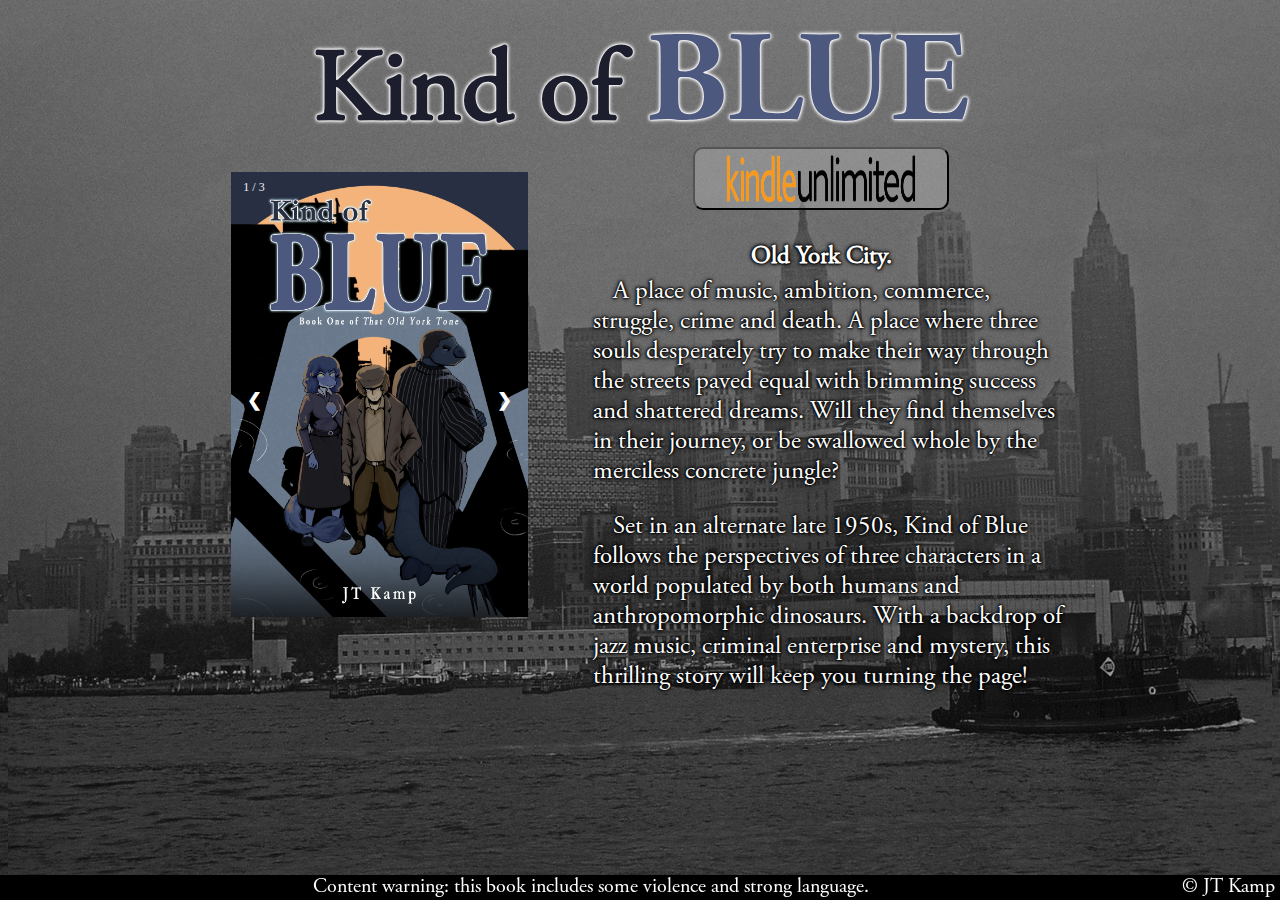
<file: index.html>
<!DOCTYPE html>
<html>
    <head>
        
        <link rel="stylesheet" href="style.css"/>
        <link rel="stylesheet" href="slider.css"/>
        <h1 class="shadowed-text">Kind of <span class="shadowed-text2">BLUE</span></h1>
    </head>
    <body>
        <!--Insert Book cover
        image scroll wheel-->
        
        <div class="flex-container">
            <!--<div class='image'><img src="images/kind_of_blue_cover_w.png" alt="Cover Art" width="297" height="445"></div>-->
            <div class="image">
                <div class="slideshow-container">

                    <div class="mySlides fade">
                      <div class="numbertext">1 / 3</div>
                      <img src="images/kind_of_blue_cover_w.png">
                      
                    </div>
                    
                    <div class="mySlides fade">
                      <div class="numbertext">2 / 3</div>
                      <img class="image2" src="images/Aubrey_bg_by_Talonist.png">
                  
                    </div>
                    
                    <div class="mySlides fade">
                      <div class="numbertext">3 / 3</div>
                      <img src="images/Aubrey_Dancing.png">
                    
                    </div>
                    
                    <a class="prev" onclick="plusSlides(-1)">❮</a>
                    <a class="next" onclick="plusSlides(1)">❯</a>
                    
                    </div>
                    <br>
            </div>

            <div class="text">
                <a href="https://www.amazon.com/Kind-Blue-That-York-Tone-ebook/dp/B0F1TRCJ46">
                    <button type="button" class="buyNow"></button>
                </a>
                <h4>Old York City.</h4>
                <p class="maintext">
                    A place of music, ambition, commerce, struggle, crime and death. A place where three souls desperately try to make their way through the streets paved equal with brimming success and shattered dreams. 
                    Will they find themselves in their journey, or be swallowed whole by the merciless concrete jungle? <br>
                </p>
                <p class="maintext">    
                    Set in an alternate late 1950s, Kind of Blue follows the perspectives of three characters in a world populated by both humans and anthropomorphic dinosaurs. 
                    With a backdrop of jazz music, criminal enterprise and mystery, this thrilling story will keep you turning the page!
                    
                </p>
                
            </div>
        </div>

        
        
        <script>
            let slideIndex = 1;
            showSlides(slideIndex);

            function plusSlides(n) {
            showSlides(slideIndex += n);
            }

            function currentSlide(n) {
            showSlides(slideIndex = n);
            }

            function showSlides(n) {
            let i;
            let slides = document.getElementsByClassName("mySlides");
            let dots = document.getElementsByClassName("dot");
            if (n > slides.length) {slideIndex = 1}    
            if (n < 1) {slideIndex = slides.length}
            for (i = 0; i < slides.length; i++) {
                slides[i].style.display = "none";  
            }
            for (i = 0; i < dots.length; i++) {
                dots[i].className = dots[i].className.replace(" active", "");
            }
            slides[slideIndex-1].style.display = "block";  
            dots[slideIndex-1].className += " active";
            }
        </script>
        
    </body>
    <footer>
        <p class="footing">Content warning: this book includes some violence and strong language. <span class="copyRight">© JT Kamp</span></p> 
    </footer>
</html>
</file>
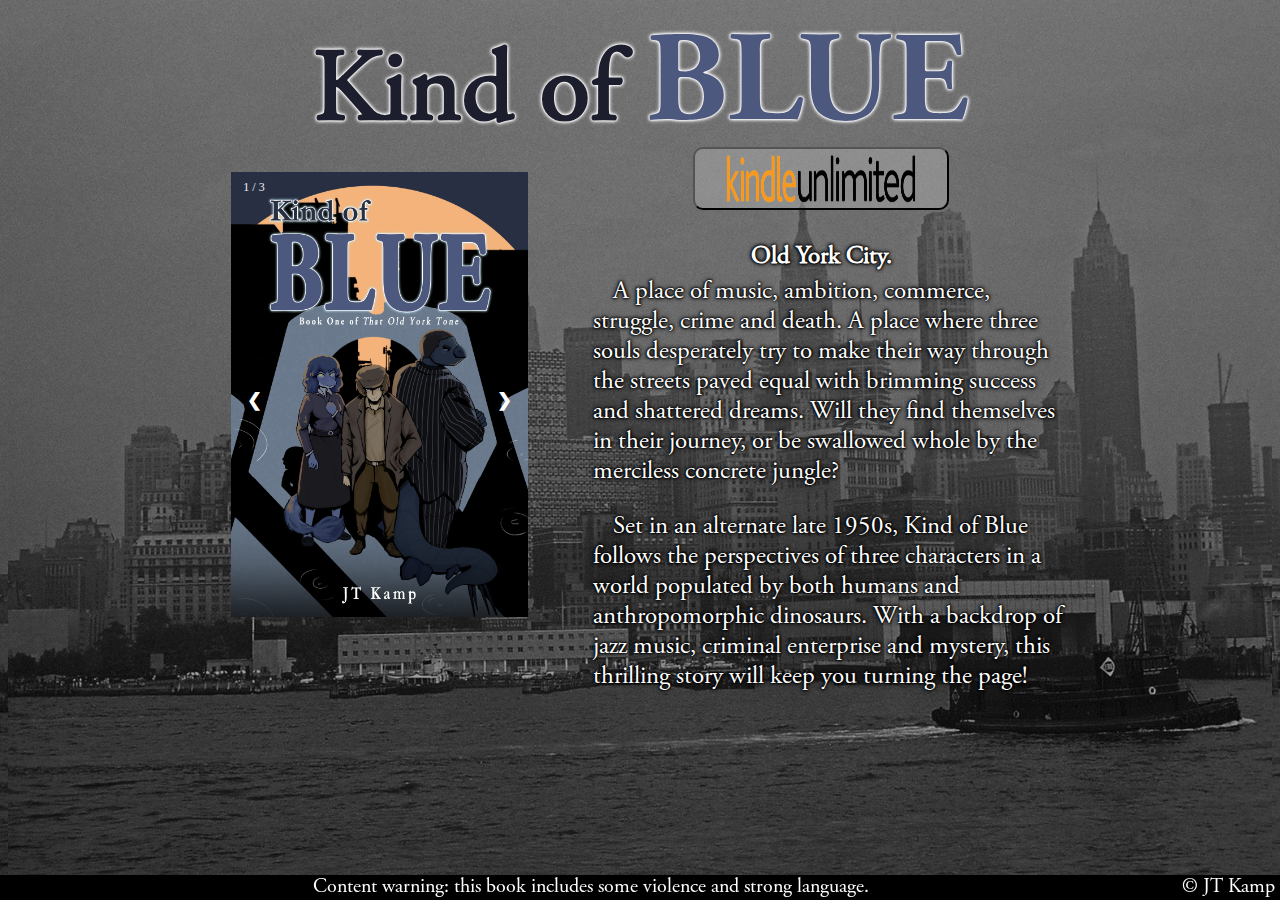
<file: home.html>
<!DOCTYPE html>
<html>
    <head>
        
        <link rel="stylesheet" href="style.css"/>
        <link rel="stylesheet" href="slider.css"/>
        <h1 class="shadowed-text">Kind of <span class="shadowed-text2">BLUE</span></h1>
    </head>
    <body>
        <!--Insert Book cover
        image scroll wheel-->
        
        <div class="flex-container">
            <!--<div class='image'><img src="images/kind_of_blue_cover_w.png" alt="Cover Art" width="297" height="445"></div>-->
            <div class="image">
                <div class="slideshow-container">

                    <div class="mySlides fade">
                      <div class="numbertext">1 / 3</div>
                      <img src="images/kind_of_blue_cover_w.png">
                      
                    </div>
                    
                    <div class="mySlides fade">
                      <div class="numbertext">2 / 3</div>
                      <img class="image2" src="images/Aubrey_bg_by_Talonist.png">
                  
                    </div>
                    
                    <div class="mySlides fade">
                      <div class="numbertext">3 / 3</div>
                      <img src="images/Aubrey_Dancing.png">
                    
                    </div>
                    
                    <a class="prev" onclick="plusSlides(-1)">❮</a>
                    <a class="next" onclick="plusSlides(1)">❯</a>
                    
                    </div>
                    <br>
            </div>

            <div class="text">
                <a href="https://www.amazon.com/Kind-Blue-That-York-Tone-ebook/dp/B0F1TRCJ46">
                    <button type="button" class="buyNow"></button>
                </a>
                <h4>Old York City.</h4>
                <p class="maintext">
                    A place of music, ambition, commerce, struggle, crime and death. A place where three souls desperately try to make their way through the streets paved equal with brimming success and shattered dreams. 
                    Will they find themselves in their journey, or be swallowed whole by the merciless concrete jungle? <br>
                </p>
                <p class="maintext">    
                    Set in an alternate late 1950s, Kind of Blue follows the perspectives of three characters in a world populated by both humans and anthropomorphic dinosaurs. 
                    With a backdrop of jazz music, criminal enterprise and mystery, this thrilling story will keep you turning the page!
                    
                </p>
                
            </div>
        </div>

        
        
        <script>
            let slideIndex = 1;
            showSlides(slideIndex);

            function plusSlides(n) {
            showSlides(slideIndex += n);
            }

            function currentSlide(n) {
            showSlides(slideIndex = n);
            }

            function showSlides(n) {
            let i;
            let slides = document.getElementsByClassName("mySlides");
            let dots = document.getElementsByClassName("dot");
            if (n > slides.length) {slideIndex = 1}    
            if (n < 1) {slideIndex = slides.length}
            for (i = 0; i < slides.length; i++) {
                slides[i].style.display = "none";  
            }
            for (i = 0; i < dots.length; i++) {
                dots[i].className = dots[i].className.replace(" active", "");
            }
            slides[slideIndex-1].style.display = "block";  
            dots[slideIndex-1].className += " active";
            }
        </script>
        
    </body>
    <footer>
        <p class="footing">Content warning: this book includes some violence and strong language. <span class="copyRight">© JT Kamp</span></p> 
    </footer>
</html>
</file>
<file: style.css>
/*This loads the font to the website*/
@font-face {
    font-family: "kindOfRegular";
    src: url('fonts/AGaramondPro-Regular.otf');
}
@font-face {
    font-family: "kindOfBold";
    src: url('fonts/AGaramondPro-Bold.otf');
}

* {
    text-align: center;
}

.shadowed-text {
    padding-top: 25px;
    font-size: 8vw;
    font-family: kindOfRegular;
    color: #1D1E2D;
    text-shadow:
    0 0 2px #FFFFFF,
    0 0 4px #FFFFFF,
    0 0 4px #FFFFFF,
    0 0 2px #FFFFFF;
 
    margin-top: -20px;
    margin-bottom: -20px;
}
.shadowed-text2 {
    margin: auto;
    font-size: 10vw;
    font-family: kindOfBold;
    font-weight: 900;
    color: #4D587F;
    text-shadow:
    0 0 2px #FFFFFF,
    0 0 4px #FFFFFF,
    0 0 4px #FFFFFF,
    0 0 2px #FFFFFF;
}

html, body {
    background-image: url("images/bg2.jpg");
    background-color: black;
    height: 100%;
    background-position: center;
    background-repeat: no-repeat;
    background-size: cover;
}


   
h4 {
    margin-bottom: -20px;
    font-family: kindOfRegular;
    font-size: 25px;
    color:white;
    text-align: center;
    text-shadow:
    0 0 2px #000000,
    0 0 4px #000000,
    0 0 4px #000000,
    0 0 2px #000000;
}
.maintext { 
    font-family: kindOfRegular;
    font-size: 25px;
    color:rgb(255, 255, 255);
    text-align: left;
    text-indent: 20px;

    padding-left: 25px;

    text-shadow:
    0 0 2px #000000,
    0 0 4px #000000,
    0 0 4px #000000,
    0 0 2px #000000;
}


/*This effects the main box holding the image and text*/
.flex-container {
    display: flex;
    flex-direction: row;


    justify-content: center;
    padding-left: 30%;
    padding-right: 30%;
    gap: 15px;
}

.image2 {
    width:500px; 
    height:445px;
}

.buyNow {
    background-image: url(images/Amazon_Kindle_logo.svg.png);
    background-position: center;
    background-repeat: no-repeat;
    background-size: 15vw 6vh;

    background-color: rgba(178, 180, 178, 0.445);
    border-radius: 10px;
    border-color: black;
    padding: 5px;
    
    transition-duration: 0.4s;
    cursor: pointer; 

    width:20vw; 
    height:7vh;

}

.buyNow:hover {
    background-color: rgba(178, 180, 178, 0.658);
}


.footing {
    position: fixed;
    bottom: 0;
    left: 0;
    background-color: black;               
    width: 100%;
    margin-bottom: 0px;

    font-family: kindOfRegular;
    font-size: 20px;
    color:white;
    text-align: center;

    text-shadow:
    0 0 2px #000000,
    0 0 4px #000000,
    0 0 4px #000000,
    0 0 2px #000000;
}

.copyRight {
    float: right;
    padding-right: 5px;
}

.image {
    padding: 5%;

}

img {
    max-width: none;
    max-height: 445px;
    display: block;
    margin: auto;
}

.text {
    min-width: 100%;
    padding: auto;
    margin-bottom: 30px;
}

/*Half Window*/
@media(max-width: 1040px) {
    
    .buyNow {
        background-image: url(images/Amazon_Kindle_logo.svg.png);
        background-position: center;
        background-repeat: no-repeat;
        background-size: 20vw 4vh;
    
        background-color: rgba(178, 180, 178, 0.445);
        border-radius: 10px;
        border-color: black;
        padding: 5px;
        
        transition-duration: 0.4s;
        cursor: pointer; 
    
        width:30vw; 
        height:5vh;

       
    
    }
    
    .buyNow:hover {
        background-color: rgba(178, 180, 178, 0.658);
    }
}

/*Mobile View*/
@media (max-width: 768px) {
   html, body {
        background-image: url("images/bg2.jpg");
        background-color: #3e3e3e;
        background-position: bottom;
        background-repeat: repeat;
        
    }

    .image2 {
        width:400px; 
        height:345px;
    }
    h1 {
        text-align: center;
        padding: 20px;
     
    }

    .flex-container {
        flex-direction: column;
        align-items: center; /* Center items vertically if you want */
        text-align: center;
    }
    
    .text {
        position: relative;
        width: 100%;
        
      
    }
    
    h4 {
        margin: auto;
    }
    .maintext {
        font-family: kindOfRegular;
        font-size: 2vh;
        color:rgb(255, 255, 255);
        text-align: left;
        text-indent: 20px;

        margin-left: -100px;
        margin-right: -100px;
        padding-left: 10px;

        text-shadow:
        0 0 2px #000000,
        0 0 4px #000000,
        0 0 4px #000000,
        0 0 2px #000000;
    }
    .buyNow {
        background-image: url(images/Amazon_Kindle_logo.svg.png);
        background-position: center;
        background-repeat: no-repeat;
        background-size: 35vw 5vh;
    
        background-color: rgba(178, 180, 178, 0.445);
        border-radius: 10px;
        border-color: black;
        padding: 5px;
        
        transition-duration: 0.4s;
        cursor: pointer; 
    
        width:50vw; 
        height:5vh;

        margin-bottom: 10px;
        margin-left: -20px;
    
    }
    
    .buyNow:hover {
        background-color: rgba(178, 180, 178, 0.658);
    }
}

@media (max-width: 768px) {
    .footing {
        font-size: 10px;
    }
}
</file>
<file: slider.css>
.mySlides {display: none}


/* Slideshow container */
.slideshow-container {
  max-width: 500px;
  position: relative;
  float:left;
}

/* Next & previous buttons */
.prev, .next {
  cursor: pointer;
  position: absolute;
  top: 50%;
  width: auto;
  padding: 16px;
  margin-top: -22px;
  color: white;
  font-weight: bold;
  font-size: 18px;
  transition: 0.6s ease;
  border-radius: 0 3px 3px 0;
  user-select: none;
}

/* Position the "next button" to the right */
.next {
  right: 0;
  border-radius: 3px 0 0 3px;
}
.prev {
    left: 0;
    border-radius: 3px 0 0 3px;
}

/* On hover, add a black background color with a little bit see-through */
.prev:hover, .next:hover {
  background-color: rgba(0,0,0,0.8);
}



/* Number text (1/3 etc) */
.numbertext {
  color: #f2f2f2;
  font-size: 12px;
  padding: 8px 12px;
  position: absolute;
  top: 0;
}


/* Fading animation */
.fade {
  animation-name: fade;
  animation-duration: 1.5s;
}

@keyframes fade {
  from {opacity: .4} 
  to {opacity: 1}
}

/* On smaller screens, decrease text size */
@media only screen and (max-width: 300px) {
  .prev, .next,.text {font-size: 11px}
}
</file>
